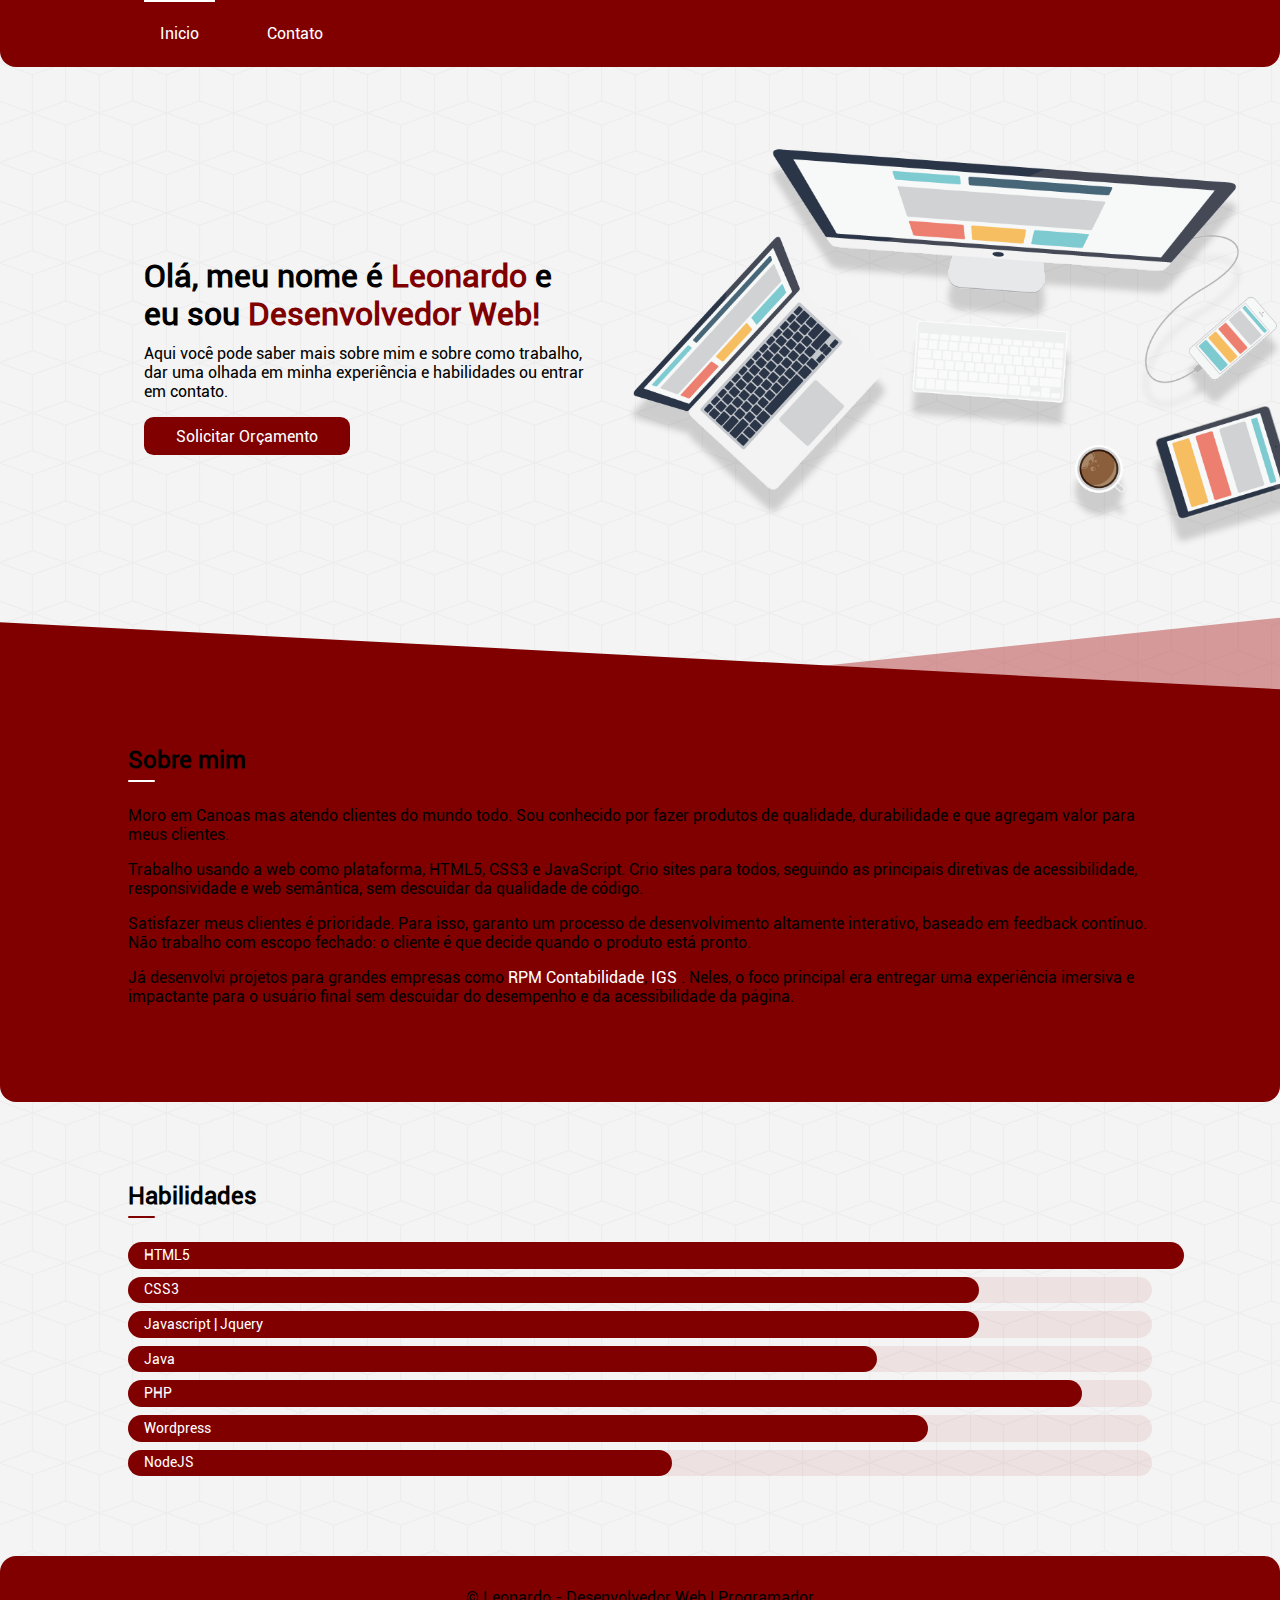
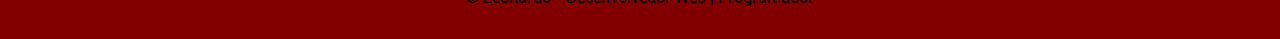
<file: html-css/index.html>
<!DOCTYPE html>
<html lang="en">

<head>
    <meta charset="UTF-8">
    <meta name="viewport" content="width=device-width, initial-scale=1.0">
    <link rel="stylesheet" href="./assets/css/alladin.css">
    <link rel="icon" href="./assets/img/favicon.png">
    <title>Alladin</title>
</head>

<body>
    <header>
        <nav>
            <div class="container">
                <ul>
                    <li>
                        <a href="index.html" class="active">Inicio</a>
                    </li>
                    <li>
                        <a href="contato.html">Contato</a>
                    </li>
                </ul>
            </div>
        </nav>
    </header>
    <main>
        <section class="intro">
            <div class="container">
                <div class="row">
                    <div class="col show-on-small">
                        <img src="./assets/img/devices.svg" class="devices">
                    </div>
                    <div class="col">
                        <h1>
                            Olá, meu nome é <span class="text-primary">Leonardo</span> e eu sou <span class="text-primary">Desenvolvedor Web!</span>
                        </h1>
                        <p>
                            Aqui você pode saber mais sobre mim e sobre como trabalho, dar uma olhada em minha
                            experiência e habilidades ou entrar em contato.
                        </p>
                        <a href="contato.html" class="btn">Solicitar Orçamento</a>
                    </div>
                    <div class="col hidden-on-smile">
                        <img src="./assets/img/devices.svg" class="devices">
                    </div>
                </div>
            </div>
        </section>
        <section class="about">
            <div class="container">
                <h2 class="light-detail">
                    Sobre mim
                </h2>
                <p>
                    Moro em Canoas mas atendo clientes do mundo todo. Sou conhecido por fazer produtos de qualidade,
                    durabilidade e que agregam valor para meus clientes.
                </p>
                <p>
                    Trabalho usando a web como plataforma, HTML5, CSS3 e JavaScript. Crio sites para todos, seguindo as principais diretivas de acessibilidade, responsividade e
                    web semântica, sem descuidar da qualidade de código.
                </p>
                <p>
                    Satisfazer meus clientes é prioridade. Para isso, garanto um processo de desenvolvimento altamente
                    interativo, baseado em feedback contínuo. Não trabalho com escopo fechado: o cliente é que decide quando
                    o produto está pronto.
                </p>
                <P>
                    Já desenvolvi projetos para grandes empresas como 
                    <a href="" target="blank" class="text-link">RPM Contabilidade</a>, 
                    <a href="" target="blank" class="text-link">IGS</a>
                    . Neles, o foco principal era
                    entregar uma experiência imersiva e impactante para o usuário final sem descuidar do desempenho e da
                    acessibilidade da página.
                </P>
            </div>
        </section>
        <section class="skills">
            <div class="container">
                <h2 class="dark-detail">
                    Habilidades
                </h2>
                <ul>
                    <li><span style="width: 100%;">HTML5</span></li>
                    <li><span style="width: 80%;">CSS3</span></li>
                    <li><span style="width: 80%;">Javascript | Jquery</span></li>
                    <li><span style="width: 70%;">Java</span></li>
                    <li><span style="width: 90%;">PHP</span></li>
                    <li><span style="width: 75%;">Wordpress</span></li>
                    <li><span style="width: 50%;">NodeJS</span></li>
                </ul>
            </div>
        </section>
    </main>
    <footer>
        <p>&copy; Leonardo - Desenvolvedor Web | Programador </p>
    </footer>
</body>

</html>
</file>
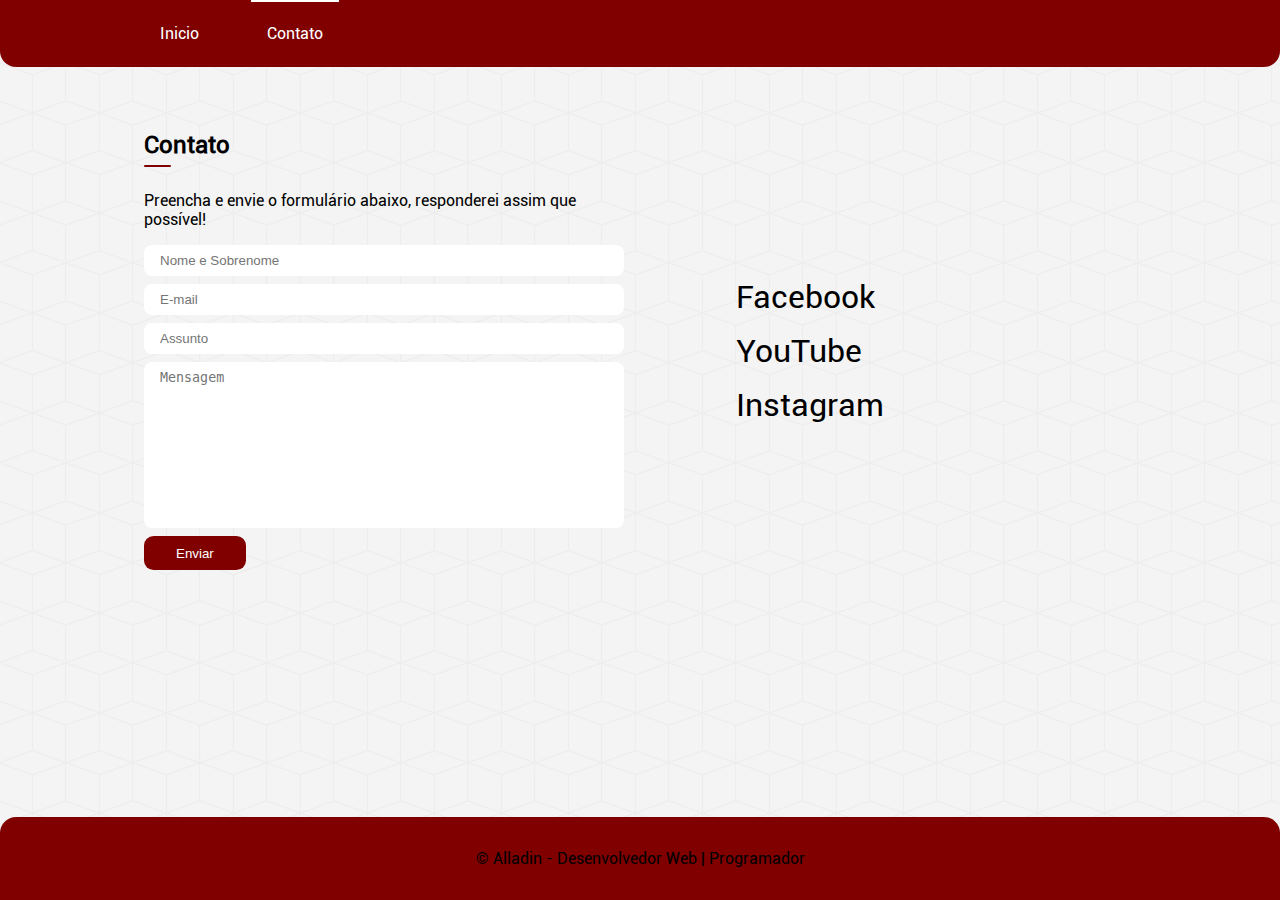
<file: html-css/contato.html>
<!DOCTYPE html>
<html lang="en">

<head>
    <meta charset="UTF-8">
    <meta name="viewport" content="width=device-width, initial-scale=1.0">
    <link rel="stylesheet" href="./assets/css/alladin.css">
    <link rel="icon" href="./assets/img/favicon.png">
    <title>Alladin</title>
</head>

<body>
    <header>
        <nav>
            <div class="container">
                <ul>
                    <li>
                        <a href="index.html">Inicio</a>
                    </li>
                    <li>
                        <a href="contato.html" class="active">Contato</a>
                    </li>
                </ul>
            </div>
        </nav>
    </header>
    <main>
        <section class="contact">
            <div class="container">
               <div class="row">
                    <div class="col">
                        <h2 class="dark-detail">Contato</h2>
                    <p>
                        Preencha e envie o formulário abaixo, responderei assim que possível!
                    </p>
                    <form>
                        <input id="nome"type="text" placeholder="Nome e Sobrenome">
                        <input id="email" type="email" placeholder="E-mail">
                        <input id="assunto" type="text" placeholder="Assunto">
                        <textarea id="mensagem" rows="10" placeholder="Mensagem"></textarea>
                        <button id="botao" type="submit" class="btn">Enviar</button>
                    </form>
                    </div>
                    <div class="col">
                        <ul class="social">
                            <li>
                                <a href="http://facebook.com" target="_blank">Facebook</a>
                            </li>
                            <li>
                                <a href="http://youtube.com" target="_blank">YouTube</a>
                            </li>
                            <li>
                                <a href="http://instagram.com" target="_blank">Instagram</a>
                            </li>
                        </ul>
                    </div>
               </div>
            </div>
        </section>
    </main>
    <footer class="absolute">
        <p>&copy; Alladin - Desenvolvedor Web | Programador </p>
    </footer>
</body>
</html>
</file>
<file: html-css/assets/css/alladin.css>
/* IMPORTS */
@import './imports/_reset.css';
@import './imports/_base.css';
@import './imports/_helpers.css';
@import './imports/_media-queires.css';
</file>
